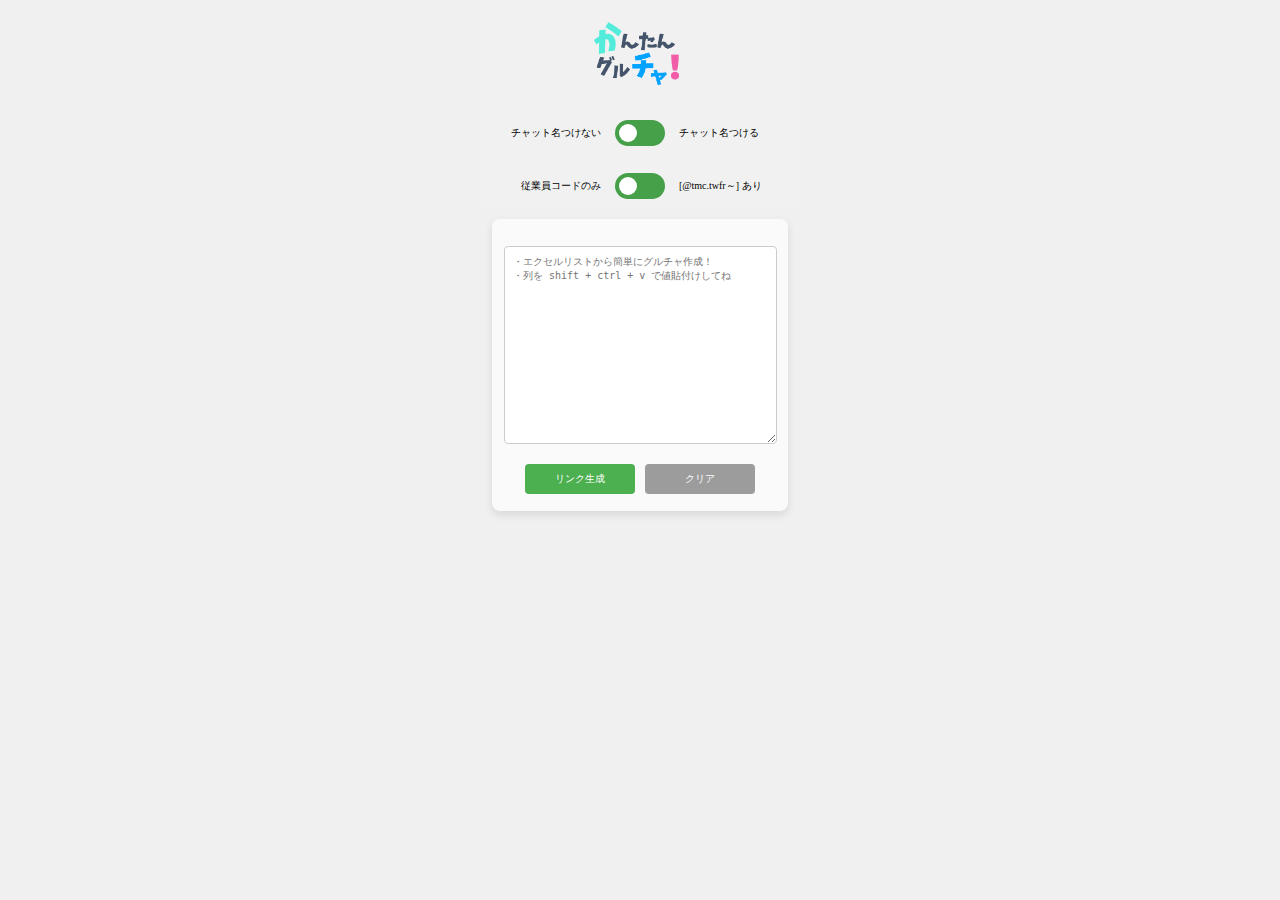
<file: index.html>
<!DOCTYPE html>
<html lang="ja">
    <head>
        <meta charset="UTF-8" />
        <title>かんたんグルチャ</title>

        <link rel="apple-touch-icon" href="favicon-180×180.png" />
        <link rel="icon" type="image/png" href="favicon-256×256.png" />
        <link rel="shortcut icon" href="favicon.ico" />

        <link rel="stylesheet" href="style.css" />
        <meta http-equiv="Content-type" content="text/html;charset=utf-8" />
    </head>
    <body>
        <div class="header-area">
            <img src="appName.png" id="img" alt="Image" />
        </div>

        <div class="control-area">
            <div class="flexbox-container">
                <aside class="leftSide">チャット名つけない<br /></aside>
                <label class="switch">
                    <input
                        type="checkbox"
                        id="toggleChatNameBtn"
                        onclick="toggleChatName()"
                    />
                    <span class="slider"></span>
                </label>
                <aside class="rightSide">チャット名つける<br /></aside>
            </div>
            <br />
            <div class="flexbox-container">
                <aside class="leftSide">従業員コードのみ<br /></aside>
                <label class="switch">
                    <input
                        type="checkbox"
                        id="toggleDelimiterBtn"
                        onclick="toggleDelimiter()"
                    />
                    <span class="slider"></span>
                </label>
                <aside class="rightSide">[@tmc.twfr～] あり<br /></aside>
            </div>
        </div>

        <div class="input-area">
            <div class="input-group">
                <label for="chatName" style="display: none">チャット名</label>
                <input
                    type="text"
                    class="chatName"
                    id="chatName"
                    placeholder="チャット名は？"
                    style="display: none"
                />
            </div>
            <div class="input-group">
                <textarea
                    id="pasteArea"
                    class="pasteArea"
                    placeholder="・エクセルリストから簡単にグルチャ作成！&#13;・列を shift + ctrl + v で値貼付けしてね"
                ></textarea>
            </div>
            <div class="button-group">
                <button id="output_btn" onclick="processTable();">
                    リンク生成
                </button>
                <button
                    class="clear-button"
                    id="clear_btn"
                    onclick="clearPasteArea();"
                >
                    クリア
                </button>
            </div>
            <p id="error-message" class="error-message">エラー: 未入力です</p>
        </div>

        <div class="output-area">
            <div id="output">
                <a
                    href="#"
                    id="generatedLink"
                    class="button-link"
                    style="display: none"
                    target="_blank"
                    onclick="clearPasteArea();"
                    >リンク</a
                >
            </div>
        </div>

        <script src="script.js"></script>
    </body>
</html>
</file>
<file: style.css>
body {
    margin: 0 auto;
    background-color: #f0f0f0;
    width: 320px;
    font-size: 10px;
}

/* Header Area */
.header-area {
    padding: 5px;
    background-color: #f1f1f1;
    display: flex;
    flex-direction: column;
    align-items: center;
}

.header-area img {
    width: 140px;
    height: auto;
}

/* Input Area */
.input-area {
    padding: 12px;
    margin: 12px;
    border-radius: 8px;
    box-shadow: 0 4px 8px rgba(0, 0, 0, 0.1);
    background-color: #fafafa;
    text-align: left;
}

.input-group {
    display: flex;
    flex-direction: column;
    align-items: flex-start;
    margin-bottom: 15px;
    margin-right: 15px;
}

.input-area .chatName,
.input-area .pasteArea {
    width: 100%;
    max-width: 255px;
    min-width: 255px;
    min-height: 30px;
    padding: 8px;
    border: 1px solid #ccc;
    border-radius: 4px;
    font-size: 10px;
    margin: 0 auto;
    display: block;
}

.input-area .pasteArea {
    height: 180px;
}

.button-group {
    display: flex;
    justify-content: center;
}

button {
    padding: 8px 8px;
    margin: 5px 5px;
    background-color: #4caf50;
    color: white;
    border: none;
    border-radius: 4px;
    cursor: pointer;
    align-self: flex-end;
    width: 110px;
    font-size: 10px;
}

button:hover {
    background-color: #45a049;
}

.clear-button {
    background-color: #9c9c9c;
}

.clear-button:hover {
    background-color: #767676;
}

/* Output Area */
.output-area {
    padding: 8px;
    text-align: center;
}

.button-link {
    display: inline-block;
    padding: 8px 8px;
    width: 210px;
    color: #fff;
    background-color: #007aff;
    border-radius: 5px;
    text-align: center;
    text-decoration: none;
    transition: background-color 0.4s ease;
}

.button-link:hover {
    background-color: #0056b3;
}

.error-message {
    color: red;
    display: none;
    text-align: center;
    font-size: 10px;
}

/* Control Area */
.control-area {
    background-color: #f1f1f1;
    text-align: center;
    font-size: 10px;
}

.flexbox-container {
    display: flex;
    align-items: center;
}

.flexbox-container aside,
.flexbox-container main {
    flex: 1;
}

.leftSide {
    text-align: right;
    margin: 14px;
}
.rightSide {
    text-align: left;
    margin: 14px;
}

.switch {
    position: relative;
    display: inline-block;
    width: 50px;
    height: 26px;
}

.switch input {
    opacity: 0;
    width: 0;
    height: 0;
}

.slider {
    position: absolute;
    cursor: pointer;
    top: 0;
    left: 0;
    right: 0;
    bottom: 0;
    background-color: #45a049;
    -webkit-transition: 0.4s;
    transition: 0.4s;
    border-radius: 34px;
}

.slider:before {
    position: absolute;
    content: "";
    height: 18px;
    width: 18px;
    left: 4px;
    bottom: 4px;
    background-color: white;
    -webkit-transition: 0.4s;
    transition: 0.4s;
    border-radius: 50%;
}

input:checked + .slider {
    background-color: #55c65a;
}

input:focus + .slider {
    box-shadow: 0 0 1px #2196f3;
}

input:checked + .slider:before {
    -webkit-transform: translateX(25px);
    -ms-transform: translateX(25px);
    transform: translateX(25px);
}

.switch input:checked + .slider:before {
    background-color: #ffffff;
    content: "\2713";
    text-align: center;
}

.switch input + .slider:before {
    content: "\2715";
    text-align: center;
    color: #ffffff;
}
</file>
